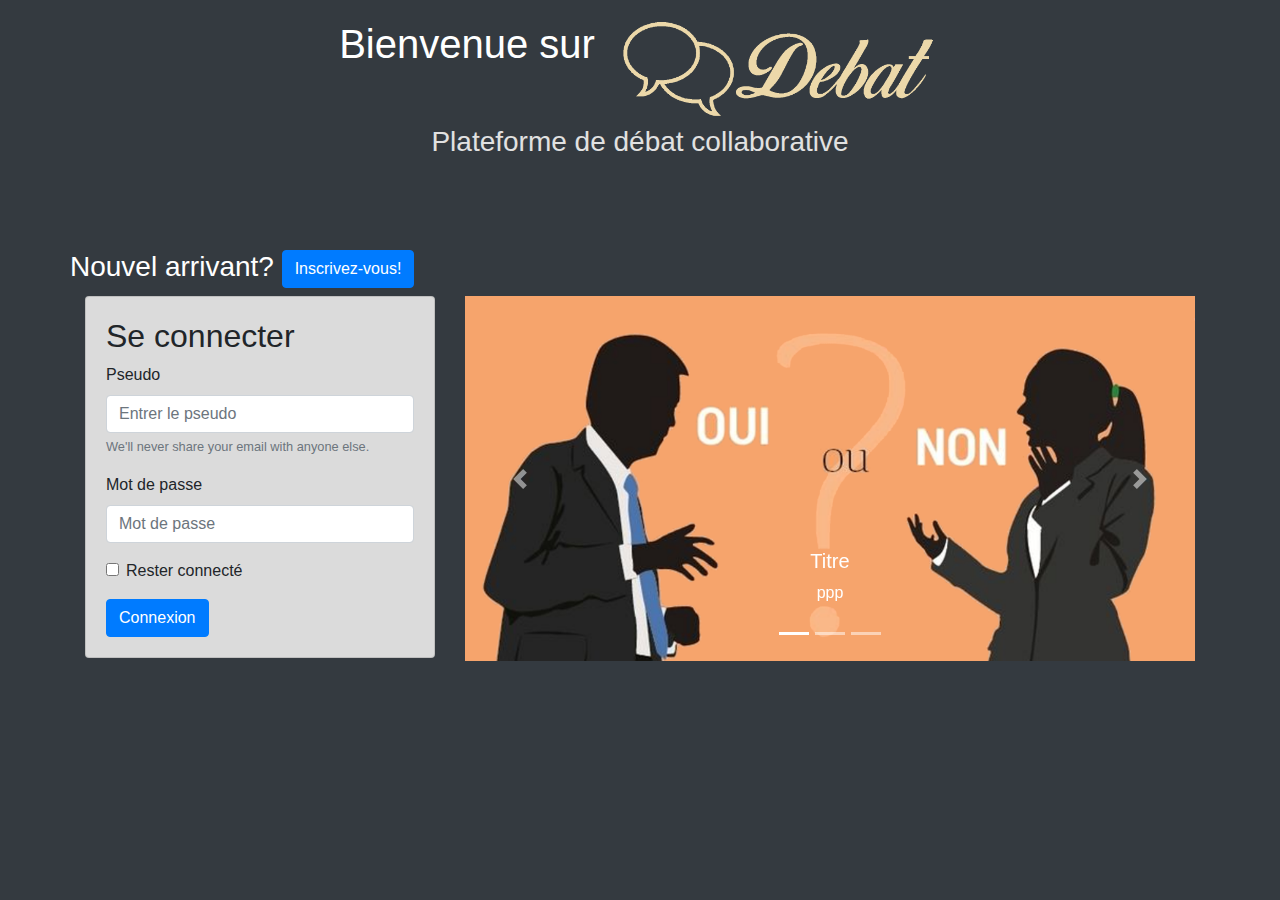
<file: pages/index.html>
<!doctype html>
<html lang="fr">
<head>
  <meta charset="utf-8">
  <meta name="viewport" content="width=device-width, initial-scale=1, shrink-to-fit=no">
  <meta name="description" content="">
  <meta name="author" content="">
  <link rel="icon" href="../../../../favicon.ico">

  <title>Debat - </title>

  <!-- Bootstrap core CSS -->
  <link href="../dist/css/bootstrap.min.css" rel="stylesheet">

  <!-- Custom styles for this template -->
  <link href="../css/accueil.css" rel="stylesheet">
</head>

<body class="bg-dark">

  <header class="navbar-expand navbar-dark header">
    <div class="row logo-centered" style="padding-top: 15px;">
      <div style="margin: 0 auto; display: flex;">
        <div class="logo"><a class="navbar-brand" href="#"><h1>Bienvenue sur </h1></a></div>
        <div class="logo"><img src="../img/Debat-Logo-creme.png" class="logo-img"></div>
      </div>
    </div>
    <div class="row logo-centered">

      <div style="margin: 0 auto; color: #e1e1e1;"><h3>Plateforme de débat collaborative</h3>
      </div>
    </div>
    

    
  </header>

  

  <main role="main" class="container espacement-main">
    <div class="row">

      <h3 style="color: white;">Nouvel arrivant? <a class="btn btn-primary" data-toggle="collapse" href="#collapseInscription" role="button" aria-expanded="false" aria-controls="collapseInscription">Inscrivez-vous!</a></h3>



    </div>
    <div class="collapse row" id="collapseInscription" style="margin-bottom: 30px;">
      <div class="card card-body">
        <h2>Inscription</h2>
        <form>
          <div class="form-group row">
            <label for="inputEmail3" class="col-sm-2 col-form-label">Pseudo</label>
            <div class="col-sm-10">
              <input type="email" class="form-control" id="inputEmail3" placeholder="Pseudo">
            </div>
          </div>
          <div class="form-group row">
            <label for="inputPassword3" class="col-sm-2 col-form-label">Mot de passe</label>
            <div class="col-sm-10">
              <input type="password" class="form-control" id="inputPassword3" placeholder="Mot de passe">
            </div>
          </div>
          <div class="form-group row">
            <label for="inputPassword3" class="col-sm-2 col-form-label">Confirmer le mot de passe</label>
            <div class="col-sm-10">
              <input type="password" class="form-control" id="inputPassword3" placeholder="Mot de passe">
            </div>
          </div>
          <div class="form-group row">
            <div class="col-sm-2">Checkbox</div>
            <div class="col-sm-10">
              <div class="form-check">
                <input class="form-check-input" type="checkbox" id="gridCheck1">
                <label class="form-check-label" for="gridCheck1">
                  J'accepte les conditions d'utilisation
                </label>
              </div>
            </div>
          </div>
          <div class="form-group row">
            <div class="col-sm-10">
              <button type="submit" class="btn btn-primary">S'inscrire</button>
            </div>
          </div>
        </form>
      </div>
    </div>
    <div class="row">
      <div class="col-12 col-md-4">
        <div class="card">
          <div class="card-body">
            <h2>Se connecter</h2>
            <form>
              <div class="form-group">
                <label for="exampleInputEmail1">Pseudo</label>
                <input type="email" class="form-control" id="exampleInputEmail1" aria-describedby="emailHelp" placeholder="Entrer le pseudo">
                <small id="emailHelp" class="form-text text-muted">We'll never share your email with anyone else.</small>
              </div>
              <div class="form-group">
                <label for="exampleInputPassword1">Mot de passe</label>
                <input type="password" class="form-control" id="exampleInputPassword1" placeholder="Mot de passe">
              </div>
              <div class="form-group form-check">
                <input type="checkbox" class="form-check-input" id="exampleCheck1">
                <label class="form-check-label" for="exampleCheck1">Rester connecté</label>
              </div>
              <button type="submit" class="btn btn-primary">Connexion</button>
            </form>

          </div>
        </div>

      </div>
      <div class="col-12 col-md-8">
        <div id="carouselExampleIndicators" class="carousel slide" data-ride="carousel">
          <ol class="carousel-indicators">
            <li data-target="#carouselExampleIndicators" data-slide-to="0" class="active"></li>
            <li data-target="#carouselExampleIndicators" data-slide-to="1"></li>
            <li data-target="#carouselExampleIndicators" data-slide-to="2"></li>
          </ol>
          <div class="carousel-inner">
            <div class="carousel-item active">
              <img class="d-block w-100" src="../img/Slide-1.png" alt="First slide">
              <div class="carousel-caption d-none d-md-block">
                <h5>Titre</h5>
                <p>ppp</p>
              </div>
            </div>
            <div class="carousel-item">
              <img class="d-block w-100" src="../img/Slide-2.png" alt="Second slide">
              <div class="carousel-caption d-none d-md-block">
                <h5>Titre</h5>
                <p>ppp</p>
              </div>
            </div>
            <div class="carousel-item">
              <img class="d-block w-100" src="../img/Slide-3.png" alt="Third slide">
              <div class="carousel-caption d-none d-md-block">
                <h5>Titre</h5>
                <p>ppp</p>
              </div>
            </div>
          </div>
          <a class="carousel-control-prev" href="#carouselExampleIndicators" role="button" data-slide="prev">
            <span class="carousel-control-prev-icon" aria-hidden="true"></span>
            <span class="sr-only">Previous</span>
          </a>
          <a class="carousel-control-next" href="#carouselExampleIndicators" role="button" data-slide="next">
            <span class="carousel-control-next-icon" aria-hidden="true"></span>
            <span class="sr-only">Next</span>
          </a>
        </div>
      </div>

    </div>
  </main>

    <!-- Bootstrap core JavaScript
      ================================================== -->
      <!-- Placed at the end of the document so the pages load faster -->
      <script src="../dist/js/jquery-3.2.1.slim.min.js"></script>
      <script>window.jQuery || document.write('<script src="../dist/js/jquery-slim.min.js"><\/script>')</script>
      <script src="../dist/js/popper.min.js"></script>
      <script src="../dist/js/bootstrap.min.js"></script>
      <script src="../dist/js/holder.min.js"></script>
      <script src="../js/categorie.js"></script>
    </body>
    </html>
</file>
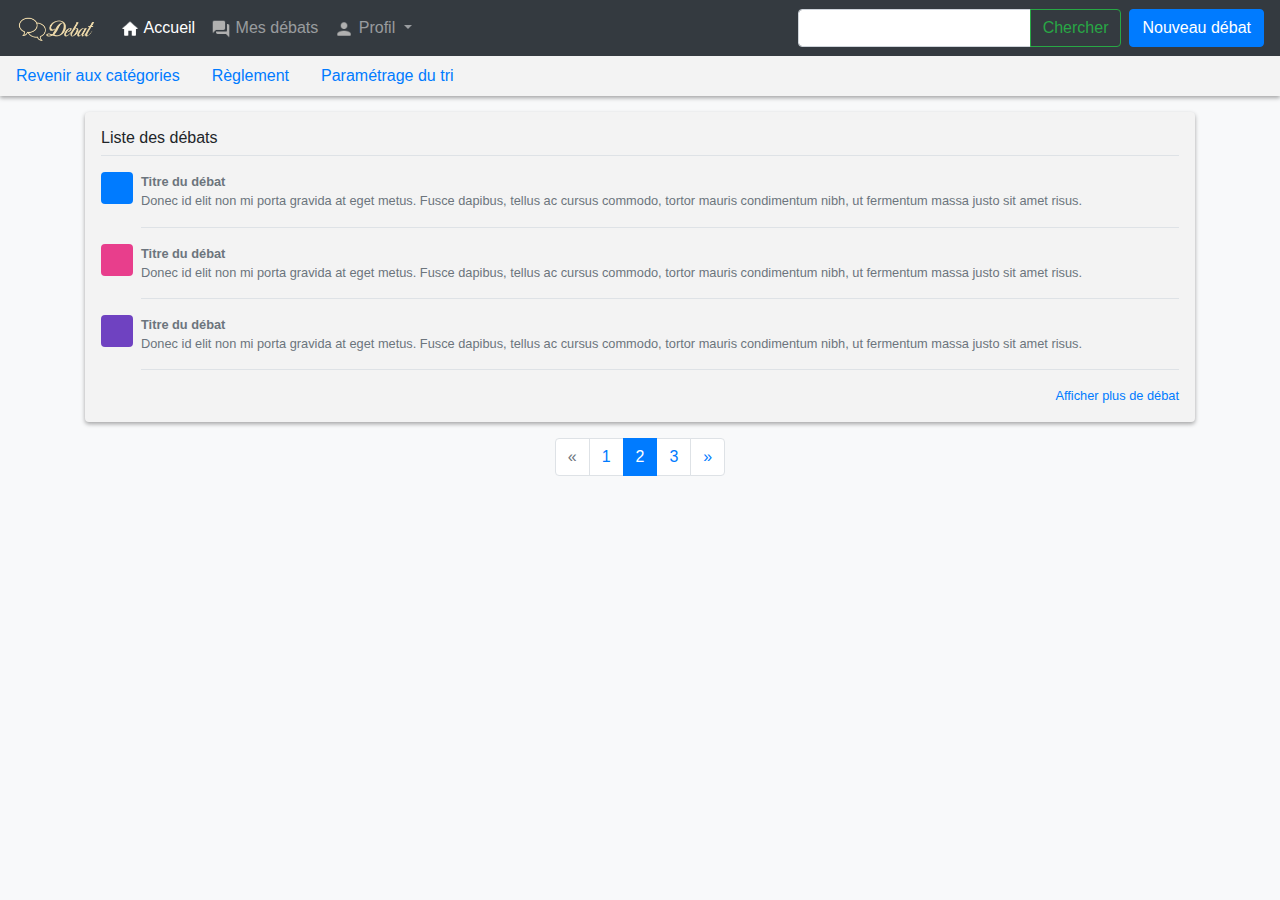
<file: pages/accueil.html>
<!doctype html>
<html lang="fr">
<head>
  <meta charset="utf-8">
  <meta name="viewport" content="width=device-width, initial-scale=1, shrink-to-fit=no">
  <meta name="description" content="">
  <meta name="author" content="">
  <link rel="icon" href="../../../../favicon.ico">

  <title>Debat - </title>

  <!-- Bootstrap core CSS -->
  <link href="../dist/css/bootstrap.min.css" rel="stylesheet">

  <!-- Custom styles for this template -->
  <link href="../css/categorie.css" rel="stylesheet">
</head>

<body class="bg-light">

  <nav class="navbar navbar-expand-lg navbar-dark bg-dark">
    <a class="navbar-brand" href="#"><img src="../img/Debat-Logo-creme.png" style="width: 80px;"></a>
    <button class="navbar-toggler" type="button" data-toggle="collapse" data-target="#navbarsExample04" aria-controls="navbarsExample04" aria-expanded="false" aria-label="Toggle navigation">
      <span class="navbar-toggler-icon"></span>
    </button>

    <div class="collapse navbar-collapse" id="navbarsExample04">
      <ul class="navbar-nav mr-auto">
        <li class="nav-item active">
          <a class="nav-link" href="#">
            <img  class="nav-img-active" src="../img/round_home_white_48dp.png">
            Accueil <span class="sr-only">(current)</span>
          </a>
        </li>
        <li class="nav-item">
          <a class="nav-link" href="#">
            <img class="nav-img" src="../img/round_question_answer_white_48dp.png">
            Mes débats
          </a>
        </li>
        <li class="nav-item dropdown">
          <a class="nav-link dropdown-toggle" href="https://example.com" id="dropdown04" data-toggle="dropdown" aria-haspopup="true" aria-expanded="false">
          <img class="nav-img" src="../img/round_person_white_48dp.png">
        Profil
      </a>
          <div class="dropdown-menu" aria-labelledby="dropdown04">
            <a class="dropdown-item" href="#">Profile</a>
            <a class="dropdown-item" href="#">Préférences</a>
            <a class="dropdown-item" href="#">Se deconnecter</a>
          </div>
        </li>
      </ul>
      <form class="form-inline my-2 my-md-0">
        <div class="input-group">
          <input type="text" class="form-control mr-sm" placeholder="" aria-label="" aria-describedby="basic-addon1">
          <div class="input-group-append">
            <button class="btn btn-outline-success my-2 my-sm-0 mr-sm-2" type="button">Chercher</button>
          </div>
        </div>
      </form>

      <a class="btn btn-primary my-2 my-sm-0" href="#" role="button">Nouveau débat</a>
    </div>
  </nav>

  <div class="nav-scroller bg-white shadow-sm">
    <nav class="nav nav-underline">
      <a class="nav-link" href="#">Revenir aux catégories</a>
      <a class="nav-link" href="#">Règlement</a>
      <a class="nav-link" data-toggle="collapse" href="#collapseTri" role="button" aria-expanded="false" aria-controls="collapseTri">Paramétrage du tri</a>
    </nav>
    <div class="collapse" id="collapseTri">
      <div class="card card-body">
        <form class="form-inline">
          <label class="my-1 mr-2" for="inlineFormCustomSelectPref">Tri par nombre de message dans les débats</label>
          <select class="custom-select my-1 mr-sm-2" id="inlineFormCustomSelectPref">
            <option selected>Choisir...</option>
            <option value="1">Ordre croissant</option>
            <option value="2">Ordre décroissant</option>
          </select>
          <button type="submit" class="btn btn-primary my-1">Valider</button>
        </form>
        <form class="form-inline">
          <label class="my-1 mr-2" for="inlineFormCustomSelectPref">Tri par nombre de message dans les débats</label>
          <select class="custom-select my-1 mr-sm-2" id="inlineFormCustomSelectPref">
            <option selected>Choisir...</option>
            <option value="1">Ordre croissant</option>
            <option value="2">Ordre décroissant</option>
          </select>
          <button type="submit" class="btn btn-primary my-1">Valider</button>
        </form>
        <form class="form-inline">
          <label class="my-1 mr-2" for="inlineFormCustomSelectPref">Tri par date des débats</label>
          <select class="custom-select my-1 mr-sm-2" id="inlineFormCustomSelectPref">
            <option selected>Choisir...</option>
            <option value="1">Ordre croissant</option>
            <option value="2">Ordre décroissant</option>
          </select>
          <button type="submit" class="btn btn-primary my-1">Valider</button>
        </form>
      </div>
    </div>
  </div>

  <main role="main" class="container">

    <div class="my-3 p-3 bg-white rounded shadow-sm">
      <h6 class="border-bottom border-gray pb-2 mb-0">Liste des débats</h6>
      <div class="media text-muted pt-3">
        <img data-src="holder.js/32x32?theme=thumb&bg=007bff&fg=007bff&size=1" alt="" class="mr-2 rounded">
        <p class="media-body pb-3 mb-0 small lh-125 border-bottom border-gray">
          <strong class="d-block text-gray-dark">Titre du débat</strong>
          Donec id elit non mi porta gravida at eget metus. Fusce dapibus, tellus ac cursus commodo, tortor mauris condimentum nibh, ut fermentum massa justo sit amet risus.
        </p>
      </div>
      <div class="media text-muted pt-3">
        <img data-src="holder.js/32x32?theme=thumb&bg=e83e8c&fg=e83e8c&size=1" alt="" class="mr-2 rounded">
        <p class="media-body pb-3 mb-0 small lh-125 border-bottom border-gray">
          <strong class="d-block text-gray-dark">Titre du débat</strong>
          Donec id elit non mi porta gravida at eget metus. Fusce dapibus, tellus ac cursus commodo, tortor mauris condimentum nibh, ut fermentum massa justo sit amet risus.
        </p>
      </div>
      <div class="media text-muted pt-3">
        <img data-src="holder.js/32x32?theme=thumb&bg=6f42c1&fg=6f42c1&size=1" alt="" class="mr-2 rounded">
        <p class="media-body pb-3 mb-0 small lh-125 border-bottom border-gray">
          <strong class="d-block text-gray-dark">Titre du débat</strong>
          Donec id elit non mi porta gravida at eget metus. Fusce dapibus, tellus ac cursus commodo, tortor mauris condimentum nibh, ut fermentum massa justo sit amet risus.
        </p>
      </div>
      <small class="d-block text-right mt-3">
        <a href="#">Afficher plus de débat</a>
      </small>
    </div>


    <nav aria-label="..." class="pagination justify-content-center">
      <ul class="pagination">
       <li class="page-item disabled">
        <a class="page-link" href="#" tabindex="-1" aria-label="Previous">
          <span aria-hidden="true">&laquo;</span>
          <span class="sr-only">Previous</span>
        </a>
      </li>
      <li class="page-item"><a class="page-link" href="#">1</a></li>
      <li class="page-item active">
        <a class="page-link" href="#">2 <span class="sr-only">(current)</span></a>
      </li>
      <li class="page-item"><a class="page-link" href="#">3</a></li>
      <li class="page-item">
        <a class="page-link" href="#" aria-label="Next">
          <span aria-hidden="true">&raquo;</span>
          <span class="sr-only">Next</span>
        </a>
      </li>
    </ul>
  </nav>

</main>

    <!-- Bootstrap core JavaScript
      ================================================== -->
      <!-- Placed at the end of the document so the pages load faster -->
      <script src="../dist/js/jquery-3.2.1.slim.min.js"></script>
      <script>window.jQuery || document.write('<script src="../dist/js/jquery-slim.min.js"><\/script>')</script>
      <script src="../dist/js/popper.min.js"></script>
      <script src="../dist/js/bootstrap.min.js"></script>
      <script src="../dist/js/holder.min.js"></script>
      <script src="../js/categorie.js"></script>
    </body>
    </html>
</file>
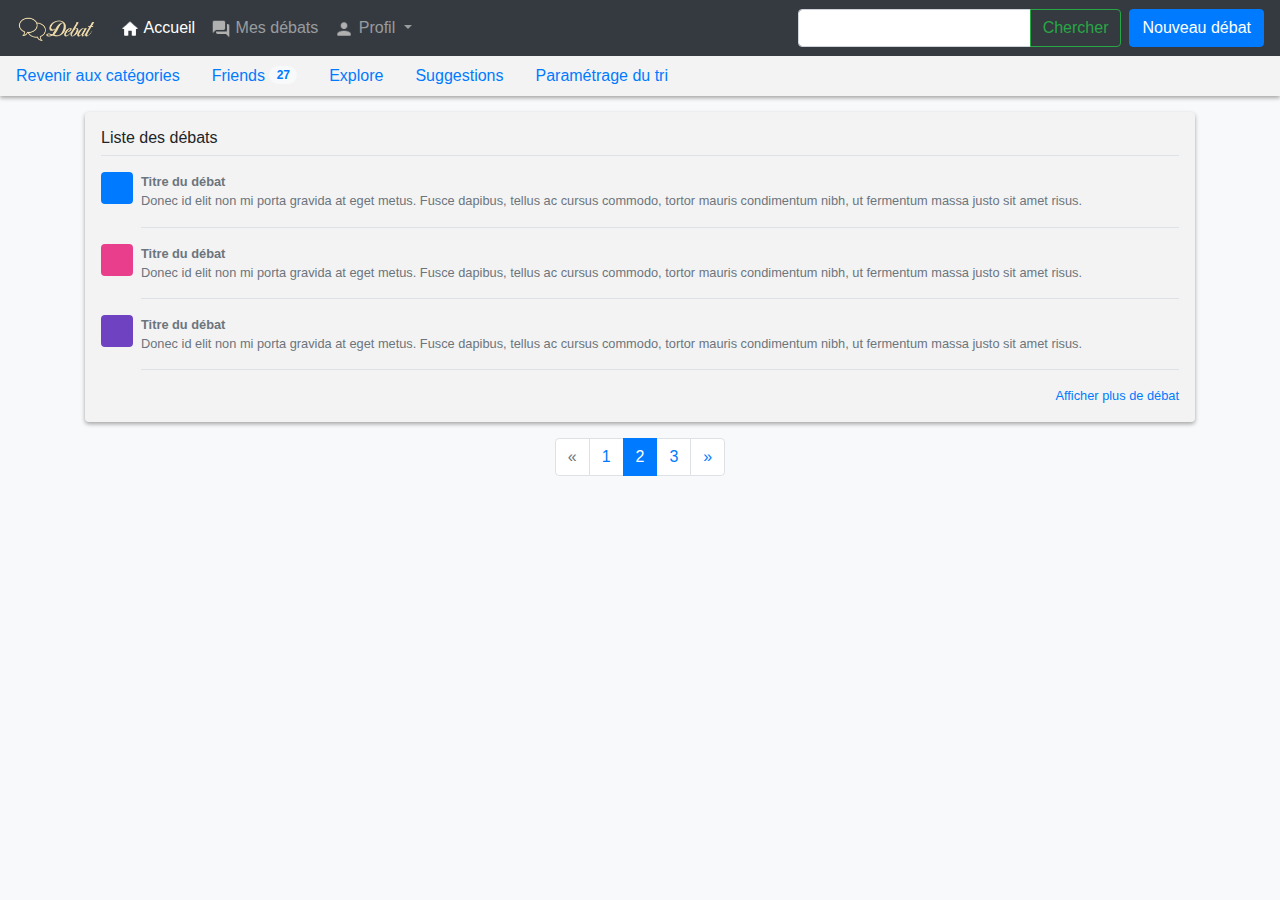
<file: pages/pagecategorie.html>
<!doctype html>
<html lang="fr">
<head>
  <meta charset="utf-8">
  <meta name="viewport" content="width=device-width, initial-scale=1, shrink-to-fit=no">
  <meta name="description" content="">
  <meta name="author" content="">
  <link rel="icon" href="../../../../favicon.ico">

  <title>Debat - </title>

  <!-- Bootstrap core CSS -->
  <link href="../dist/css/bootstrap.min.css" rel="stylesheet">

  <!-- Custom styles for this template -->
  <link href="../css/categorie.css" rel="stylesheet">
</head>

<body class="bg-light">

  <nav class="navbar navbar-expand-lg navbar-dark bg-dark">
    <a class="navbar-brand" href="#"><img src="../img/Debat-Logo-creme.png" style="width: 80px;"></a>
    <button class="navbar-toggler" type="button" data-toggle="collapse" data-target="#navbarsExample04" aria-controls="navbarsExample04" aria-expanded="false" aria-label="Toggle navigation">
      <span class="navbar-toggler-icon"></span>
    </button>

    <div class="collapse navbar-collapse" id="navbarsExample04">
      <ul class="navbar-nav mr-auto">
        <li class="nav-item active">
          <a class="nav-link" href="#">
            <img  class="nav-img-active" src="../img/round_home_white_48dp.png">
            Accueil <span class="sr-only">(current)</span>
          </a>
        </li>
        <li class="nav-item">
          <a class="nav-link" href="#">
            <img class="nav-img" src="../img/round_question_answer_white_48dp.png">
            Mes débats
          </a>
        </li>
        <li class="nav-item dropdown">
          <a class="nav-link dropdown-toggle" href="https://example.com" id="dropdown04" data-toggle="dropdown" aria-haspopup="true" aria-expanded="false">
          <img class="nav-img" src="../img/round_person_white_48dp.png">
        Profil
      </a>
          <div class="dropdown-menu" aria-labelledby="dropdown04">
            <a class="dropdown-item" href="#">Profile</a>
            <a class="dropdown-item" href="#">Préférences</a>
            <a class="dropdown-item" href="#">Se deconnecter</a>
          </div>
        </li>
      </ul>
      <form class="form-inline my-2 my-md-0">
        <div class="input-group">
          <input type="text" class="form-control mr-sm" placeholder="" aria-label="" aria-describedby="basic-addon1">
          <div class="input-group-append">
            <button class="btn btn-outline-success my-2 my-sm-0 mr-sm-2" type="button">Chercher</button>
          </div>
        </div>
      </form>

      <a class="btn btn-primary my-2 my-sm-0" href="#" role="button">Nouveau débat</a>
    </div>
  </nav>

  <div class="nav-scroller bg-white shadow-sm">
    <nav class="nav nav-underline">
      <a class="nav-link" href="#">Revenir aux catégories</a>
      <a class="nav-link active" href="#">
        Friends
        <span class="badge badge-pill bg-light align-text-bottom">27</span>
      </a>
      <a class="nav-link" href="#">Explore</a>
      <a class="nav-link" href="#">Suggestions</a>
      <a class="nav-link" data-toggle="collapse" href="#collapseTri" role="button" aria-expanded="false" aria-controls="collapseTri">Paramétrage du tri</a>
    </nav>
    <div class="collapse" id="collapseTri">
      <div class="card card-body">
        <form class="form-inline">
          <label class="my-1 mr-2" for="inlineFormCustomSelectPref">Tri par nombre de message dans les débats</label>
          <select class="custom-select my-1 mr-sm-2" id="inlineFormCustomSelectPref">
            <option selected>Choisir...</option>
            <option value="1">Ordre croissant</option>
            <option value="2">Ordre décroissant</option>
          </select>
          <button type="submit" class="btn btn-primary my-1">Valider</button>
        </form>
        <form class="form-inline">
          <label class="my-1 mr-2" for="inlineFormCustomSelectPref">Tri par nombre de message dans les débats</label>
          <select class="custom-select my-1 mr-sm-2" id="inlineFormCustomSelectPref">
            <option selected>Choisir...</option>
            <option value="1">Ordre croissant</option>
            <option value="2">Ordre décroissant</option>
          </select>
          <button type="submit" class="btn btn-primary my-1">Valider</button>
        </form>
        <form class="form-inline">
          <label class="my-1 mr-2" for="inlineFormCustomSelectPref">Tri par date des débats</label>
          <select class="custom-select my-1 mr-sm-2" id="inlineFormCustomSelectPref">
            <option selected>Choisir...</option>
            <option value="1">Ordre croissant</option>
            <option value="2">Ordre décroissant</option>
          </select>
          <button type="submit" class="btn btn-primary my-1">Valider</button>
        </form>
      </div>
    </div>
  </div>

  <main role="main" class="container">

    <div class="my-3 p-3 bg-white rounded shadow-sm">
      <h6 class="border-bottom border-gray pb-2 mb-0">Liste des débats</h6>
      <div class="media text-muted pt-3">
        <img data-src="holder.js/32x32?theme=thumb&bg=007bff&fg=007bff&size=1" alt="" class="mr-2 rounded">
        <p class="media-body pb-3 mb-0 small lh-125 border-bottom border-gray">
          <strong class="d-block text-gray-dark">Titre du débat</strong>
          Donec id elit non mi porta gravida at eget metus. Fusce dapibus, tellus ac cursus commodo, tortor mauris condimentum nibh, ut fermentum massa justo sit amet risus.
        </p>
      </div>
      <div class="media text-muted pt-3">
        <img data-src="holder.js/32x32?theme=thumb&bg=e83e8c&fg=e83e8c&size=1" alt="" class="mr-2 rounded">
        <p class="media-body pb-3 mb-0 small lh-125 border-bottom border-gray">
          <strong class="d-block text-gray-dark">Titre du débat</strong>
          Donec id elit non mi porta gravida at eget metus. Fusce dapibus, tellus ac cursus commodo, tortor mauris condimentum nibh, ut fermentum massa justo sit amet risus.
        </p>
      </div>
      <div class="media text-muted pt-3">
        <img data-src="holder.js/32x32?theme=thumb&bg=6f42c1&fg=6f42c1&size=1" alt="" class="mr-2 rounded">
        <p class="media-body pb-3 mb-0 small lh-125 border-bottom border-gray">
          <strong class="d-block text-gray-dark">Titre du débat</strong>
          Donec id elit non mi porta gravida at eget metus. Fusce dapibus, tellus ac cursus commodo, tortor mauris condimentum nibh, ut fermentum massa justo sit amet risus.
        </p>
      </div>
      <small class="d-block text-right mt-3">
        <a href="#">Afficher plus de débat</a>
      </small>
    </div>


    <nav aria-label="..." class="pagination justify-content-center">
      <ul class="pagination">
       <li class="page-item disabled">
        <a class="page-link" href="#" tabindex="-1" aria-label="Previous">
          <span aria-hidden="true">&laquo;</span>
          <span class="sr-only">Previous</span>
        </a>
      </li>
      <li class="page-item"><a class="page-link" href="#">1</a></li>
      <li class="page-item active">
        <a class="page-link" href="#">2 <span class="sr-only">(current)</span></a>
      </li>
      <li class="page-item"><a class="page-link" href="#">3</a></li>
      <li class="page-item">
        <a class="page-link" href="#" aria-label="Next">
          <span aria-hidden="true">&raquo;</span>
          <span class="sr-only">Next</span>
        </a>
      </li>
    </ul>
  </nav>

</main>

    <!-- Bootstrap core JavaScript
      ================================================== -->
      <!-- Placed at the end of the document so the pages load faster -->
      <script src="../dist/js/jquery-3.2.1.slim.min.js"></script>
      <script>window.jQuery || document.write('<script src="../dist/js/jquery-slim.min.js"><\/script>')</script>
      <script src="../dist/js/popper.min.js"></script>
      <script src="../dist/js/bootstrap.min.js"></script>
      <script src="../dist/js/holder.min.js"></script>
      <script src="../js/categorie.js"></script>
    </body>
    </html>
</file>
<file: css/accueil.css>
.nav-img {
  filter: contrast(38%);
  width: 20px;
}

.nav-img-active {
  width: 20px;
}

.header {
	height: 220px;
	background-color: #343a40 !important;
}

.logo-img {
	width: 330px;
}

.logo {
	padding: 0px;
	margin: 0 auto;
	text-align: center;
}

.logo-centered {
	margin: 0 auto;
}

.espacement-main {
	margin-top: 30px;
}

.card {
	background-color: #dbdbdb;
}

.block {
	margin-bottom: 20px;
	padding-left: 15px;
	padding-right: 15px;
}

.alerteindex {
	width: 100%;
}

@media only screen and (max-width:767px) {
	.block-mobile {
		margin-top: 30px;
		margin-bottom: 30px;
	}
	.logo-img {
		width: 200px;
	}
}

.hauteur {
	margin-bottom: 30px;
}

.bgtextcarouselle {
 background-color: #00000080;
 border-radius: 8px;
}

.cardc {
	background-color: #fff;
	width: 100%;
}

footer {
	color: white;
}
</file>
<file: css/categorie.css>
.nav-img {
  filter: contrast(38%);
  width: 20px;
}

.nav-img-active {
  width: 20px;
}

@media only screen and (max-width:575px) {
	.bug {
		margin-top: 8px;
	}
}

.bg-question {
  background-color: #ffdfdf;
}

.bg-reponse {
  background-color: #c7ffd2;
}

.ban {
  padding-top: 33px;
}

.titreaccueil {
  padding-top: 10px;
  margin: 0 auto;
}

.ligneban {
  margin-bottom: 40px;
}

.alerteaccueil {
  margin-top: 15px;
}

.shadow-sm {
  box-shadow: 0 .125rem .25rem rgba(0, 0, 0, 0.34) !important;
}

.bg-white {
  background-color: #f3f3f3 !important;
}

.ban img {
  box-shadow: 0px 0px 16px 2px #757575;
  transition: all 1s ease-out;
}

.ban img:hover {
  transition: all 0.5s ease-out;
  filter: drop-shadow(0px 0px 30px red) invert(75%);;
}

.iconCateg {
  height: 2.5rem;
  margin-right: 1rem;
}
</file>
